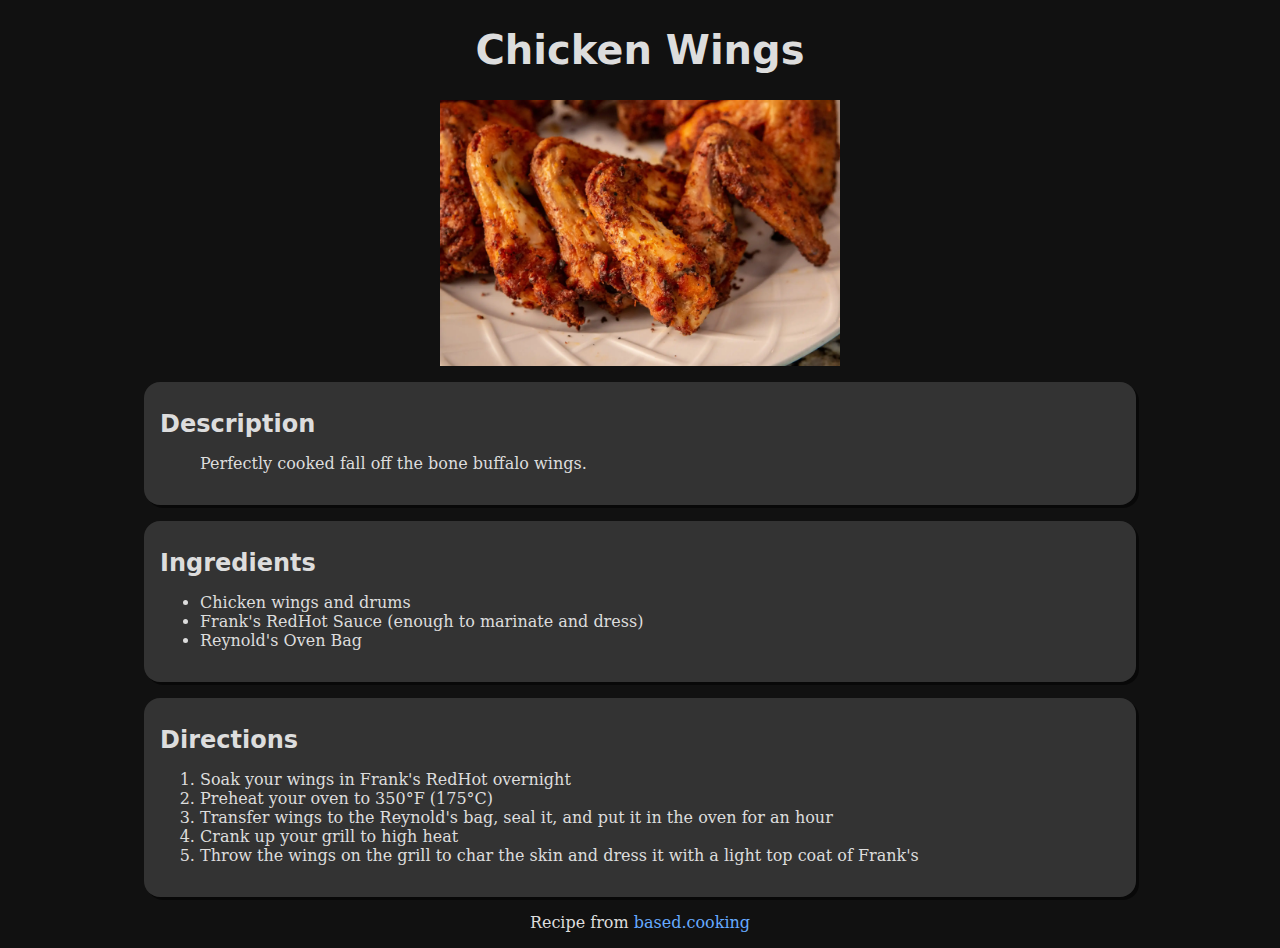
<file: recipes/chickenwings.html>
<!DOCTYPE html>
<html lang="en">
<head>
  <meta charset="UTF-8">
  <title>Chicken Wings</title>
  <link rel="stylesheet" href="../style.css">
</head>
<body>

  <header>
    <h1>Chicken Wings</h1>
  </header>

  <main>

    <figure>
      <img src="../images/chickenwings.jpg" alt="Chicken wings" width="400">
    </figure>

    <section>

      <header>
        <h2>Description</h2>
      </header>

      <p>Perfectly cooked fall off the bone buffalo wings.</p>

    </section>

    <section>

      <header>
        <h2>Ingredients</h2>
      </header>

      <ul>
        <li>Chicken wings and drums</li>
        <li>Frank's RedHot Sauce (enough to marinate and dress)</li>
        <li>Reynold's Oven Bag</li>
      </ul>

    </section>

    <section>

      <header>
        <h2>Directions</h2>
      </header>

      <ol>
        <li>Soak your wings in Frank's RedHot overnight</li>
        <li>Preheat your oven to 350°F (175°C)</li>
        <li>
          Transfer wings to the Reynold's bag, seal it, and put it in the oven for an
          hour
        </li>
        <li>Crank up your grill to high heat</li>
        <li>
          Throw the wings on the grill to char the skin and dress it with a light top
          coat of Frank's
        </li>
      </ol>

    </section>

  </main>

  <footer>
    Recipe from
    <a href="https://based.cooking/chicken-wings/" target="_blank" rel="noopener noreferrer">based.cooking</a>
  </footer>

</body>
</html>
</file>
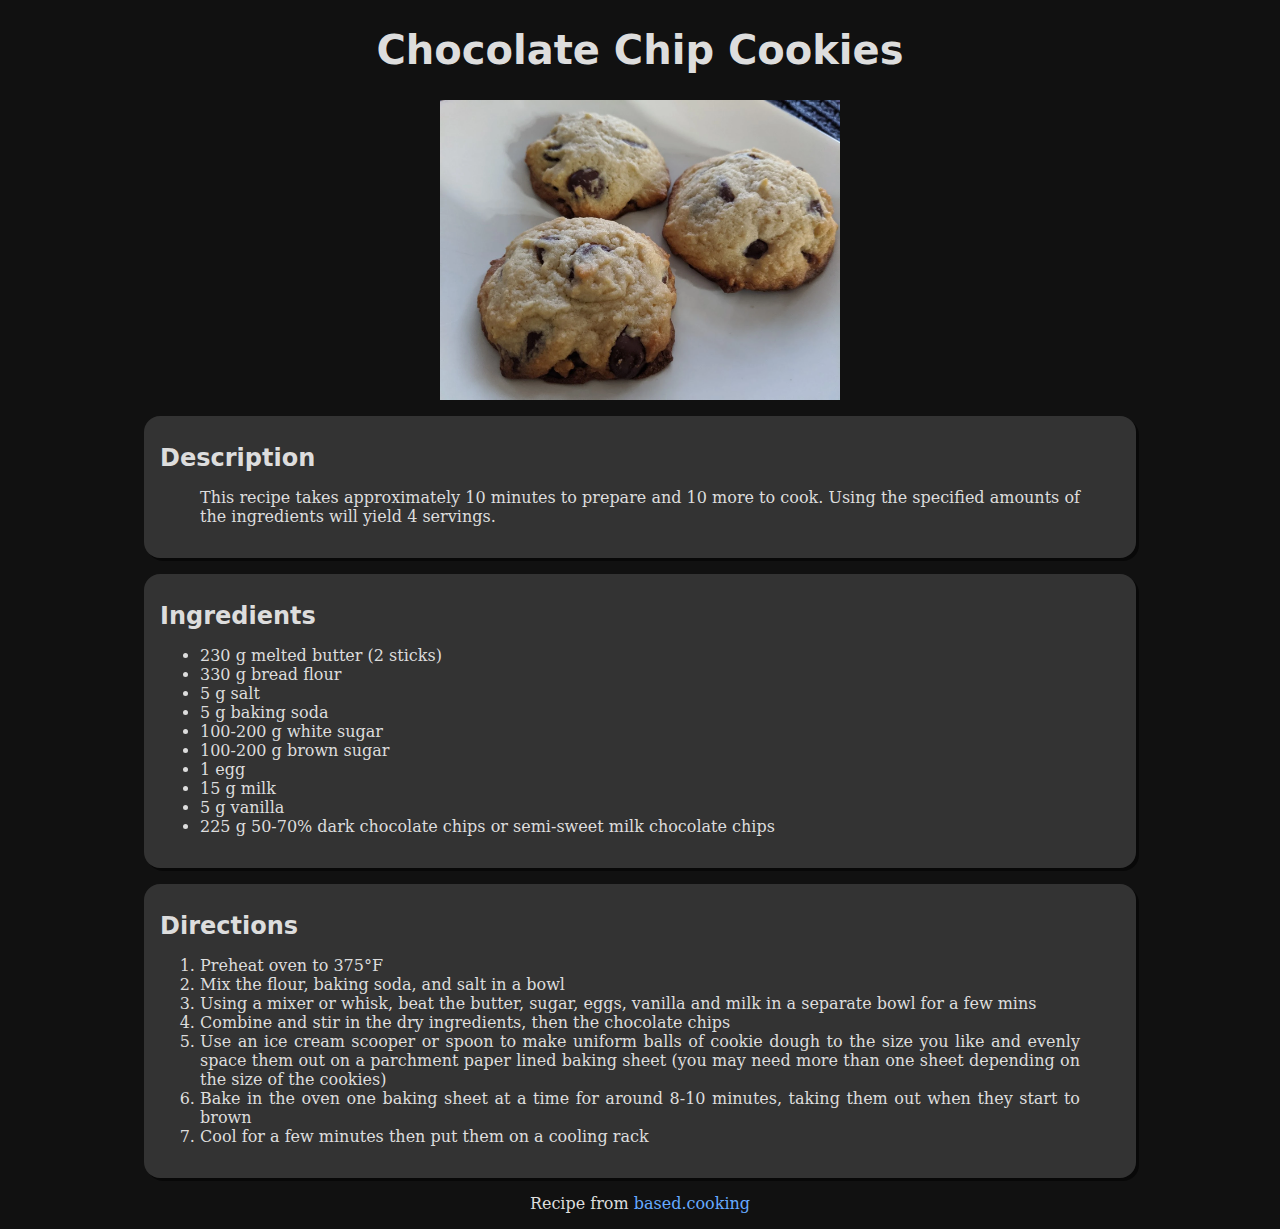
<file: recipes/cookies.html>
<!DOCTYPE html>
<html lang="en">
<head>
  <meta charset="UTF-8">
  <title>Chocolate Chip Cookies</title>
  <link rel="stylesheet" href="../style.css">
</head>
<body>

  <header>
    <h1>Chocolate Chip Cookies</h1>
  </header>

  <main>

    <figure>
      <img src="../images/cookies.jpg" alt="Chocolate chip cookies" width="400">
    </figure>

    <section>

      <header>
        <h2>Description</h2>
      </header>

      <p>This recipe takes approximately 10 minutes to prepare and 10 more to cook.
      Using the specified amounts of the ingredients will yield 4 servings.</p>

    </section>

    <section>

      <header>
        <h2>Ingredients</h2>
      </header>
      <ul>
        <li>230 g melted butter (2 sticks)</li>
        <li>330 g bread flour</li>
        <li>5 g salt</li>
        <li>5 g baking soda</li>
        <li>100-200 g white sugar</li>
        <li>100-200 g brown sugar</li>
        <li>1 egg</li>
        <li>15 g milk</li>
        <li>5 g vanilla</li>
        <li>225 g 50-70% dark chocolate chips or semi-sweet milk chocolate chips</li>
      </ul>

    </section>

    <section>

      <header>
        <h2>Directions</h2>
      </header>

      <ol>
        <li>Preheat oven to 375°F</li>
        <li>Mix the flour, baking soda, and salt in a bowl</li>
        <li>
          Using a mixer or whisk, beat the butter, sugar, eggs, vanilla and milk in a
          separate bowl for a few mins
        </li>
        <li>Combine and stir in the dry ingredients, then the chocolate chips</li>
        <li>
          Use an ice cream scooper or spoon to make uniform balls of cookie dough to the
          size you like and evenly space them out on a parchment paper lined baking sheet
          (you may need more than one sheet depending on the size of the cookies)
        </li>
        <li>
          Bake in the oven one baking sheet at a time for around 8-10 minutes, taking
          them out when they start to brown
        </li>
        <li>Cool for a few minutes then put them on a cooling rack</li>
      </ol>

    </section>

  </main>

  <footer>
    Recipe from
    <a href="https://based.cooking/chocolate-chip-cookies/" target="_blank" rel="noopener noreferrer">based.cooking</a>
  </footer>

</body>
</html>
</file>
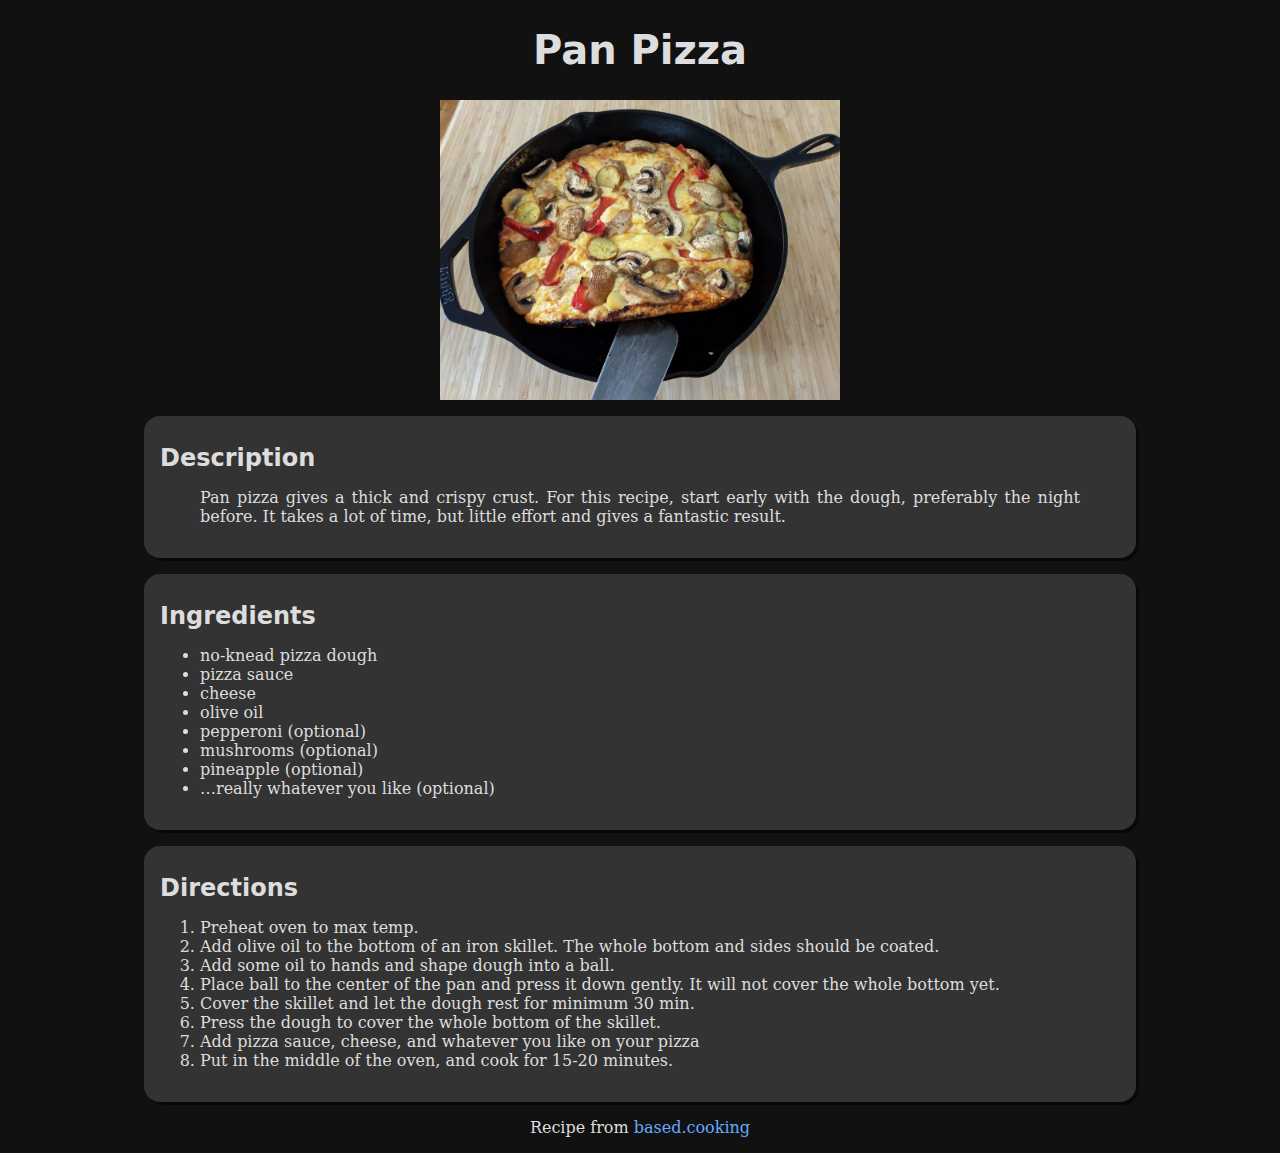
<file: recipes/panpizza.html>
<!DOCTYPE html>
<html lang="en">
<head>
  <meta charset="UTF-8">
  <title>Pan Pizza</title>
  <link rel="stylesheet" href="../style.css">
</head>
<body>

  <header>
    <h1>Pan Pizza</h1>
  </header>

  <main>

    <figure>
      <img src="../images/pizza.jpg" alt="Pan Pizza" width="400">
    </figure>

    <section>

      <header>
        <h2>Description</h2>
      </header>

      <p>Pan pizza gives a thick and crispy crust. For this recipe, start early with
      the dough, preferably the night before. It takes a lot of time, but little
      effort and gives a fantastic result.</p>

    </section>

    <section>

      <header>
        <h2>Ingredients</h2>
      </header>

      <ul>
        <li>no-knead pizza dough</li>
        <li>pizza sauce</li>
        <li>cheese</li>
        <li>olive oil</li>
        <li>pepperoni (optional)</li>
        <li>mushrooms (optional)</li>
        <li>pineapple (optional)</li>
        <li>…really whatever you like (optional)</li>
      </ul>

    </section>

    <section>

      <header>
        <h2>Directions</h2>
      </header>

      <ol>
        <li>Preheat oven to max temp.</li>
        <li>
          Add olive oil to the bottom of an iron skillet. The whole bottom and sides
          should be coated.
        </li>
        <li>Add some oil to hands and shape dough into a ball.</li>
        <li>
          Place ball to the center of the pan and press it down gently. It will not cover
          the whole bottom yet.
        </li>
        <li>Cover the skillet and let the dough rest for minimum 30 min.</li>
        <li>Press the dough to cover the whole bottom of the skillet.</li>
        <li>Add pizza sauce, cheese, and whatever you like on your pizza</li>
        <li>Put in the middle of the oven, and cook for 15-20 minutes.</li>
      </ol>

    </section>

  </main>

  <footer>
    Recipe from
    <a href="https://based.cooking/pan-pizza/" target="_blank" rel="noopener noreferrer">based.cooking</a>
  </footer>

</body>
</html>
</file>
<file: style.css>
* {
	margin:0;
	padding:0;
}

:root {
	--pri-txt: #ddd;
	--dark-bg: #111;
	--pri-font: "DejaVu Serif", "Times New Roman", serif;
	--sec-font: "DejaVu Sans", Arial, sans-serif;
	--link-normal: #6af;
	--link-hover: #8cf;
	--link-active: #dff;
	--light-bg: #333;
	--shadow: #00000080;
}

html {
	font-family: var(--pri-font);
}

body {
	background-color: var(--dark-bg);
	color: var(--pri-txt);
}

h1, h2 {
	font-family: var(--sec-font);
}

h1 {
	margin: 0.67em auto;
	text-align: center;
	font-size: 2.5em;
}

h2 {
	margin: 0.5em 0;
}

a {
	color: var(--link-normal);
	text-decoration: none;
}
a:hover {
	color: var(--link-hover);
	text-decoration: underline;
}
a:active {
	color: var(--link-active);
}

#main-list {
	padding: 0;
	margin: 0;
	font-size: 1.5em;
	text-align: center;
}

nav li {
	margin: 0.25em auto;
	list-style-type: none;
}

/* section content selector */
ul, ol, section > p {
	padding: 0 40px;
	margin: 1em 0;
	text-align: justify;
}

figure{
	display: flex;
	justify-content: center;
	align-items: center;
}

figure img {
	width: 400px;
	max-width: 90%;
}

section {
	background-color: var(--light-bg);
	box-shadow: 3px 3px var(--shadow);
	border-radius: 1em;
	padding: 1em;
	margin: 1em auto;
	width: 85%;
	max-width: 60em;
}

footer {
	text-align: center;
	margin-bottom: 1em;
}
</file>
